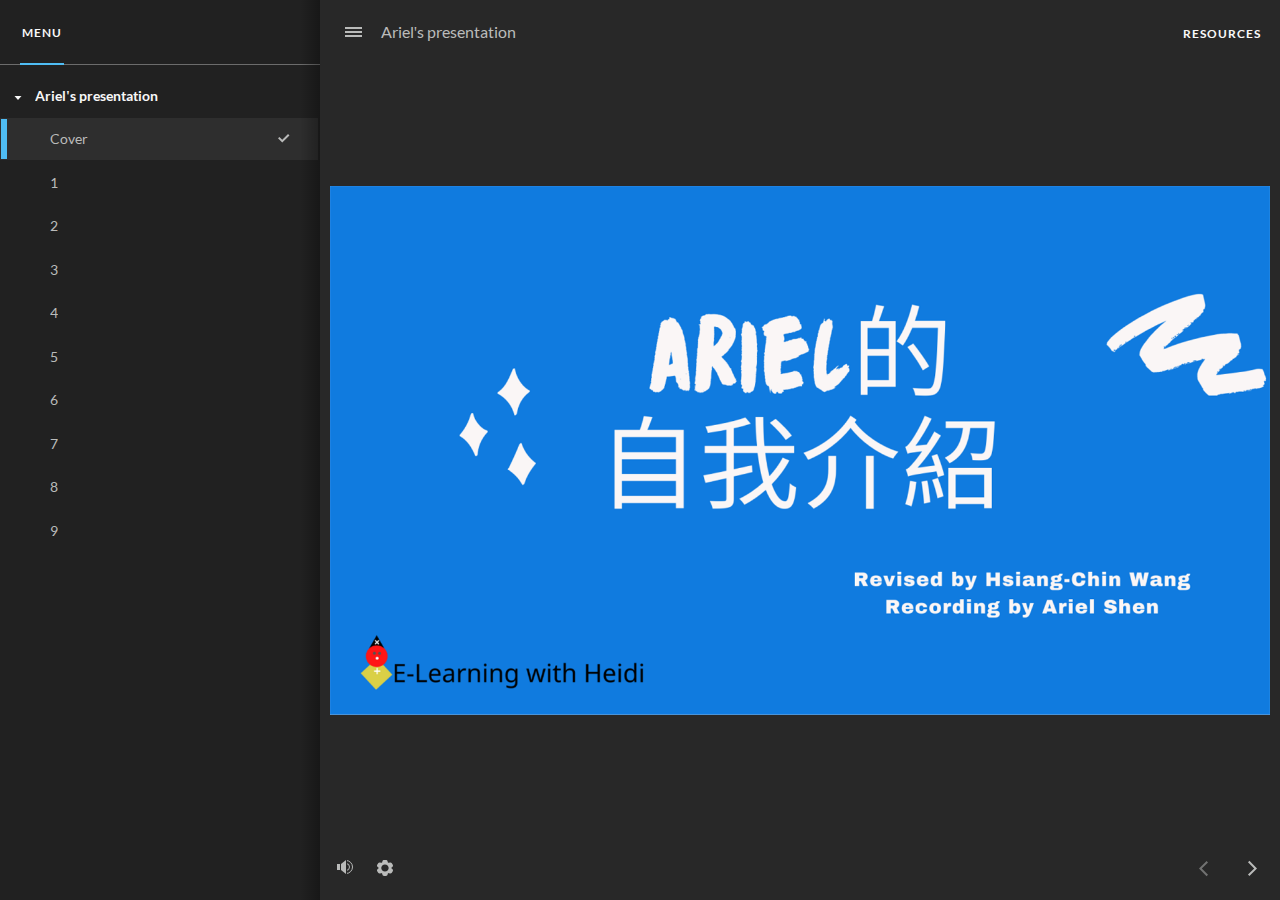
<file: index.html>
<!doctype html>
<html lang="en-US">
<head>
  <meta charset="utf-8">
  <!-- Created using Storyline 360 - http://www.articulate.com  -->
  <!-- version: 3.54.25674.0 -->
  <title>Ariel&#39;s presentation</title>
  <meta http-equiv="x-ua-compatible" content="IE=edge"/>
  <meta name="viewport" content="width=device-width,initial-scale=1,user-scalable=no,shrink-to-fit=no,minimal-ui"/>
  <meta name="apple-mobile-web-app-capable" content="yes"/>
  <style>
    html, body { height: 100%; padding: 0; margin: 0 }
    #app { height: 100%; width: 100%; }
  </style>
  
  <script>window.THREE = { };</script>
</head>
<body style="background: #282828" class="cs-HTML theme-unified">
  <!-- 360 -->
  <script>!function(e){var i=/iPhone/i,o=/iPod/i,n=/iPad/i,t=/(?=.*\bAndroid\b)(?=.*\bMobile\b)/i,d=/Android/i,s=/(?=.*\bAndroid\b)(?=.*\bSD4930UR\b)/i,b=/(?=.*\bAndroid\b)(?=.*\b(?:KFOT|KFTT|KFJWI|KFJWA|KFSOWI|KFTHWI|KFTHWA|KFAPWI|KFAPWA|KFARWI|KFASWI|KFSAWI|KFSAWA)\b)/i,r=/IEMobile/i,h=/(?=.*\bWindows\b)(?=.*\bARM\b)/i,a=/BlackBerry/i,l=/BB10/i,p=/Opera Mini/i,f=/(CriOS|Chrome)(?=.*\bMobile\b)/i,u=/(?=.*\bFirefox\b)(?=.*\bMobile\b)/i,c=new RegExp("(?:Nexus 7|BNTV250|Kindle Fire|Silk|GT-P1000)","i"),w=function(e,i){return e.test(i)},A=function(e){var A=e||navigator.userAgent,v=A.split("[FBAN");if(void 0!==v[1]&&(A=v[0]),this.apple={phone:w(i,A),ipod:w(o,A),tablet:!w(i,A)&&w(n,A),device:w(i,A)||w(o,A)||w(n,A)},this.amazon={phone:w(s,A),tablet:!w(s,A)&&w(b,A),device:w(s,A)||w(b,A)},this.android={phone:w(s,A)||w(t,A),tablet:!w(s,A)&&!w(t,A)&&(w(b,A)||w(d,A)),device:w(s,A)||w(b,A)||w(t,A)||w(d,A)},this.windows={phone:w(r,A),tablet:w(h,A),device:w(r,A)||w(h,A)},this.other={blackberry:w(a,A),blackberry10:w(l,A),opera:w(p,A),firefox:w(u,A),chrome:w(f,A),device:w(a,A)||w(l,A)||w(p,A)||w(u,A)||w(f,A)},this.seven_inch=w(c,A),this.any=this.apple.device||this.android.device||this.windows.device||this.other.device||this.seven_inch,this.phone=this.apple.phone||this.android.phone||this.windows.phone,this.tablet=this.apple.tablet||this.android.tablet||this.windows.tablet,"undefined"==typeof window)return this},v=function(){var e=new A;return e.Class=A,e};"undefined"!=typeof module&&module.exports&&"undefined"==typeof window?module.exports=A:"undefined"!=typeof module&&module.exports&&"undefined"!=typeof window?module.exports=v():"function"==typeof define&&define.amd?define("isMobile",[],e.isMobile=v()):e.isMobile=v()}(this);
    window.isMobile.apple.tablet = window.isMobile.apple.tablet ||
      (navigator.platform === 'MacIntel' && navigator.maxTouchPoints > 1);
    window.isMobile.apple.device = window.isMobile.apple.device || window.isMobile.apple.tablet;
    window.isMobile.tablet = window.isMobile.tablet || window.isMobile.apple.tablet;
    window.isMobile.any = window.isMobile.any || window.isMobile.apple.tablet;
  </script>

  <div id="focus-sink" tabindex="-1"></div>

  <div id="preso"></div>
  <script>
    window.DS = {};
    window.globals = {
      DATA_PATH_BASE: '',
      HAS_FRAME: true,
      HAS_SLIDE: true,

      lmsPresent: false,
      tinCanPresent: false,
      cmi5Present: false,
      aoSupport: false,
      scale: 'noscale',
      captureRc: false,
      browserSize: 'optimal',
      bgColor: '#282828',
      features: 'ModernPlayerCustomBackground,MultipleQuizTracking',
      themeName: 'unified',
      preloaderColor: '#FFFFFF',
      suppressAnalytics: false,
      productChannel: 'stable',
      publishSource: 'storyline',
      aid: 'aid|171e4d2d-b457-4ab4-8f3c-de146ae08d52',
      cid: '542aed4f-95dd-41c1-a18c-8046fc0464d6',
      playerVersion: '3.54.25674.0',
      maxIosVideoElements: 10,

      
      parseParams: function(qs) {
        if (window.globals.parsedParams != null) {
          return window.globals.parsedParams;
        }
        qs = (qs || window.location.search.substr(1)).split('+').join(' ');
        var params = {},
            tokens,
            re = /[?&]?([^=]+)=([^&]*)/g;

        while (tokens = re.exec(qs)) {
          params[decodeURIComponent(tokens[1]).trim()] =
            decodeURIComponent(tokens[2]).trim();
        }
        window.globals.parsedParams = params;
        return params;
      }

    };

    (function() {

      var classTypes = [ 'desktop', 'mobile', 'phone', 'tablet' ];

      var addDeviceClasses = function(prefix, testObj) {
        var curr, i;
        for (i = 0; i < classTypes.length; i++) {
          curr = classTypes[i];
          if (testObj[curr]) {
            document.body.classList.add(prefix + curr);
          }
        }
      };

      var params = window.globals.parseParams(),
          isDevicePreview = params.devicepreview === '1',
          isPhoneOverride = params.deviceType === 'phone' || (isDevicePreview && params.phone == '1'),
          isTabletOverride = (params.deviceType === 'tablet' || isDevicePreview) && !isPhoneOverride,
          isMobileOverride = isPhoneOverride || isTabletOverride;

      var deviceView = {
        desktop: !window.isMobile.any && !isMobileOverride,
        mobile: window.isMobile.any || isMobileOverride,
        phone: isPhoneOverride || (window.isMobile.phone && !isTabletOverride),
        tablet: isTabletOverride || window.isMobile.tablet
      };

      window.globals.deviceView = deviceView;
      window.isMobile.desktop = !window.isMobile.any;
      window.isMobile.mobile = window.isMobile.any;

      addDeviceClasses('view-', deviceView);

    })();
  </script>
  
  <script src='story_content/user.js' type=text/javascript></script>
  <div class="slide-loader"></div>

  <script>
    var doc = document, loader = doc.body.querySelector('.slide-loader'); [ 1, 2, 3 ].forEach(function(n) { var d = doc.createElement('div'); d.style.backgroundColor = window.globals.preloaderColor; d.classList.add('mobile-loader-dot'); d.classList.add('dot' + n); loader.appendChild(d); });
  </script>

  <div class="mobile-load-title-overlay" style="display: none">
    <div class="mobile-load-title">Ariel&#39;s presentation</div>
  </div>

  <div class="mobile-chrome-warning"></div>

  <script>
    
    if (window.autoSpider && window.vInterfaceObject) {
      document.querySelector('.mobile-load-title-overlay').style.display = 'none';
    }
  </script>

  

  <link rel="stylesheet" href="html5/data/css/output.min.css" data-noprefix/>
</body>
<script src="html5/lib/scripts/bootstrapper.min.js"></script>
</html>
</file>
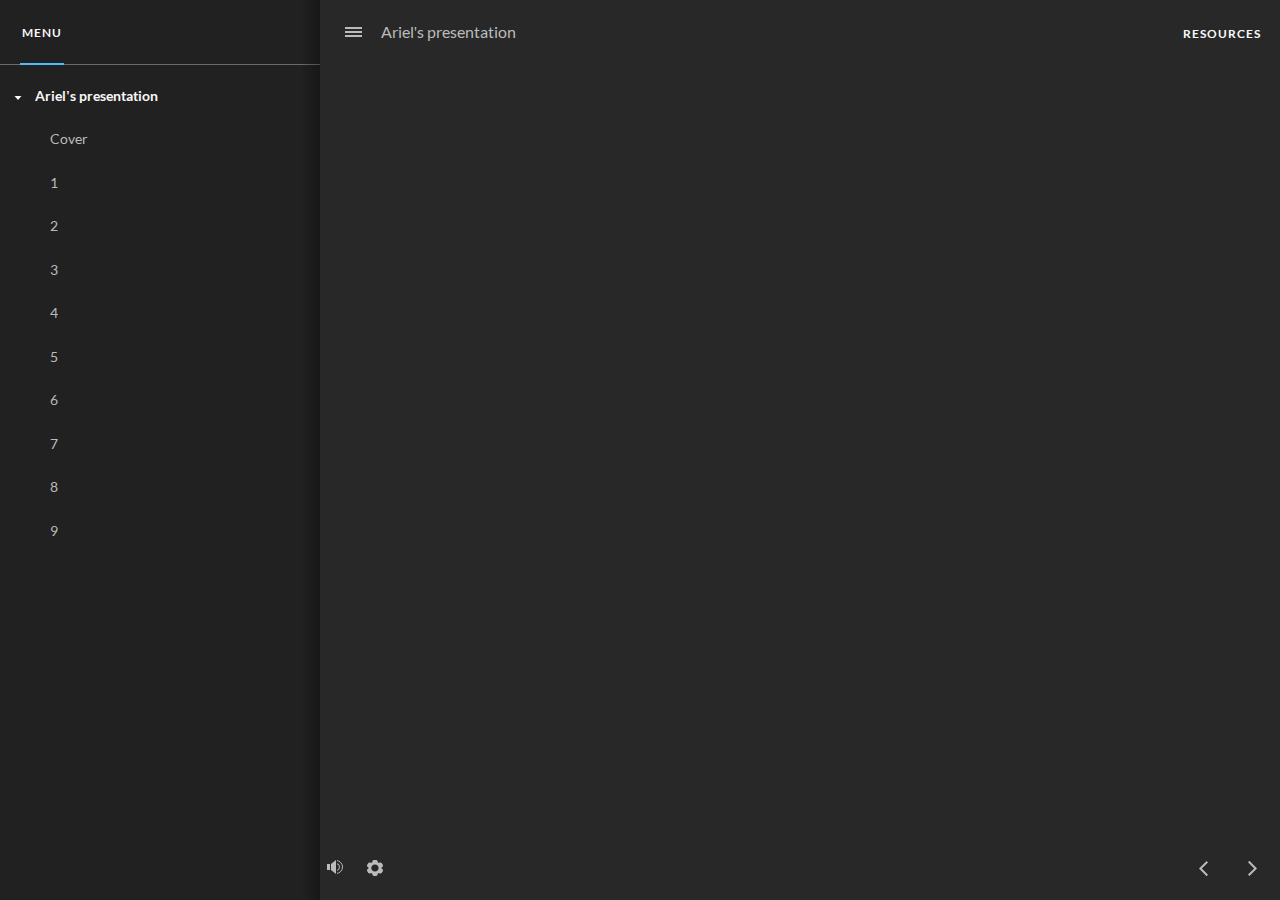
<file: index_lms.html>
<!doctype html>
<html lang="en-US">
<head>
  <meta charset="utf-8">
  <!-- Created using Storyline 360 - http://www.articulate.com  -->
  <!-- version: 3.54.25674.0 -->
  <title>Ariel&#39;s presentation</title>
  <meta http-equiv="x-ua-compatible" content="IE=edge"/>
  <meta name="viewport" content="width=device-width,initial-scale=1,user-scalable=no,shrink-to-fit=no,minimal-ui"/>
  <meta name="apple-mobile-web-app-capable" content="yes"/>
  <style>
    html, body { height: 100%; padding: 0; margin: 0 }
    #app { height: 100%; width: 100%; }
  </style>
  <script src="lms/scormdriver.js" charset="utf-8"></script>
  <script>window.THREE = { };</script>
</head>
<body style="background: #282828" class="cs-HTML theme-unified">
  <!-- 360 -->
  <script>!function(e){var i=/iPhone/i,o=/iPod/i,n=/iPad/i,t=/(?=.*\bAndroid\b)(?=.*\bMobile\b)/i,d=/Android/i,s=/(?=.*\bAndroid\b)(?=.*\bSD4930UR\b)/i,b=/(?=.*\bAndroid\b)(?=.*\b(?:KFOT|KFTT|KFJWI|KFJWA|KFSOWI|KFTHWI|KFTHWA|KFAPWI|KFAPWA|KFARWI|KFASWI|KFSAWI|KFSAWA)\b)/i,r=/IEMobile/i,h=/(?=.*\bWindows\b)(?=.*\bARM\b)/i,a=/BlackBerry/i,l=/BB10/i,p=/Opera Mini/i,f=/(CriOS|Chrome)(?=.*\bMobile\b)/i,u=/(?=.*\bFirefox\b)(?=.*\bMobile\b)/i,c=new RegExp("(?:Nexus 7|BNTV250|Kindle Fire|Silk|GT-P1000)","i"),w=function(e,i){return e.test(i)},A=function(e){var A=e||navigator.userAgent,v=A.split("[FBAN");if(void 0!==v[1]&&(A=v[0]),this.apple={phone:w(i,A),ipod:w(o,A),tablet:!w(i,A)&&w(n,A),device:w(i,A)||w(o,A)||w(n,A)},this.amazon={phone:w(s,A),tablet:!w(s,A)&&w(b,A),device:w(s,A)||w(b,A)},this.android={phone:w(s,A)||w(t,A),tablet:!w(s,A)&&!w(t,A)&&(w(b,A)||w(d,A)),device:w(s,A)||w(b,A)||w(t,A)||w(d,A)},this.windows={phone:w(r,A),tablet:w(h,A),device:w(r,A)||w(h,A)},this.other={blackberry:w(a,A),blackberry10:w(l,A),opera:w(p,A),firefox:w(u,A),chrome:w(f,A),device:w(a,A)||w(l,A)||w(p,A)||w(u,A)||w(f,A)},this.seven_inch=w(c,A),this.any=this.apple.device||this.android.device||this.windows.device||this.other.device||this.seven_inch,this.phone=this.apple.phone||this.android.phone||this.windows.phone,this.tablet=this.apple.tablet||this.android.tablet||this.windows.tablet,"undefined"==typeof window)return this},v=function(){var e=new A;return e.Class=A,e};"undefined"!=typeof module&&module.exports&&"undefined"==typeof window?module.exports=A:"undefined"!=typeof module&&module.exports&&"undefined"!=typeof window?module.exports=v():"function"==typeof define&&define.amd?define("isMobile",[],e.isMobile=v()):e.isMobile=v()}(this);
    window.isMobile.apple.tablet = window.isMobile.apple.tablet ||
      (navigator.platform === 'MacIntel' && navigator.maxTouchPoints > 1);
    window.isMobile.apple.device = window.isMobile.apple.device || window.isMobile.apple.tablet;
    window.isMobile.tablet = window.isMobile.tablet || window.isMobile.apple.tablet;
    window.isMobile.any = window.isMobile.any || window.isMobile.apple.tablet;
  </script>

  <div id="focus-sink" tabindex="-1"></div>

  <div id="preso"></div>
  <script>
    window.DS = {};
    window.globals = {
      DATA_PATH_BASE: '',
      HAS_FRAME: true,
      HAS_SLIDE: true,

      lmsPresent: true,
      tinCanPresent: false,
      cmi5Present: false,
      aoSupport: false,
      scale: 'noscale',
      captureRc: false,
      browserSize: 'optimal',
      bgColor: '#282828',
      features: 'ModernPlayerCustomBackground,MultipleQuizTracking',
      themeName: 'unified',
      preloaderColor: '#FFFFFF',
      suppressAnalytics: false,
      productChannel: 'stable',
      publishSource: 'storyline',
      aid: 'aid|171e4d2d-b457-4ab4-8f3c-de146ae08d52',
      cid: '542aed4f-95dd-41c1-a18c-8046fc0464d6',
      playerVersion: '3.54.25674.0',
      maxIosVideoElements: 10,

      
      parseParams: function(qs) {
        if (window.globals.parsedParams != null) {
          return window.globals.parsedParams;
        }
        qs = (qs || window.location.search.substr(1)).split('+').join(' ');
        var params = {},
            tokens,
            re = /[?&]?([^=]+)=([^&]*)/g;

        while (tokens = re.exec(qs)) {
          params[decodeURIComponent(tokens[1]).trim()] =
            decodeURIComponent(tokens[2]).trim();
        }
        window.globals.parsedParams = params;
        return params;
      }

    };

    (function() {

      var classTypes = [ 'desktop', 'mobile', 'phone', 'tablet' ];

      var addDeviceClasses = function(prefix, testObj) {
        var curr, i;
        for (i = 0; i < classTypes.length; i++) {
          curr = classTypes[i];
          if (testObj[curr]) {
            document.body.classList.add(prefix + curr);
          }
        }
      };

      var params = window.globals.parseParams(),
          isDevicePreview = params.devicepreview === '1',
          isPhoneOverride = params.deviceType === 'phone' || (isDevicePreview && params.phone == '1'),
          isTabletOverride = (params.deviceType === 'tablet' || isDevicePreview) && !isPhoneOverride,
          isMobileOverride = isPhoneOverride || isTabletOverride;

      var deviceView = {
        desktop: !window.isMobile.any && !isMobileOverride,
        mobile: window.isMobile.any || isMobileOverride,
        phone: isPhoneOverride || (window.isMobile.phone && !isTabletOverride),
        tablet: isTabletOverride || window.isMobile.tablet
      };

      window.globals.deviceView = deviceView;
      window.isMobile.desktop = !window.isMobile.any;
      window.isMobile.mobile = window.isMobile.any;

      addDeviceClasses('view-', deviceView);

    })();
  </script>
  
  <script src='story_content/user.js' type=text/javascript></script>
  <div class="slide-loader"></div>

  <script>
    var doc = document, loader = doc.body.querySelector('.slide-loader'); [ 1, 2, 3 ].forEach(function(n) { var d = doc.createElement('div'); d.style.backgroundColor = window.globals.preloaderColor; d.classList.add('mobile-loader-dot'); d.classList.add('dot' + n); loader.appendChild(d); });
  </script>

  <div class="mobile-load-title-overlay" style="display: none">
    <div class="mobile-load-title">Ariel&#39;s presentation</div>
  </div>

  <div class="mobile-chrome-warning"></div>

  <script>
    
    if (window.autoSpider && window.vInterfaceObject) {
      document.querySelector('.mobile-load-title-overlay').style.display = 'none';
    }
  </script>

  

  <link rel="stylesheet" href="html5/data/css/output.min.css" data-noprefix/>
</body>
<script src="html5/lib/scripts/bootstrapper.min.js"></script>
</html>
</file>
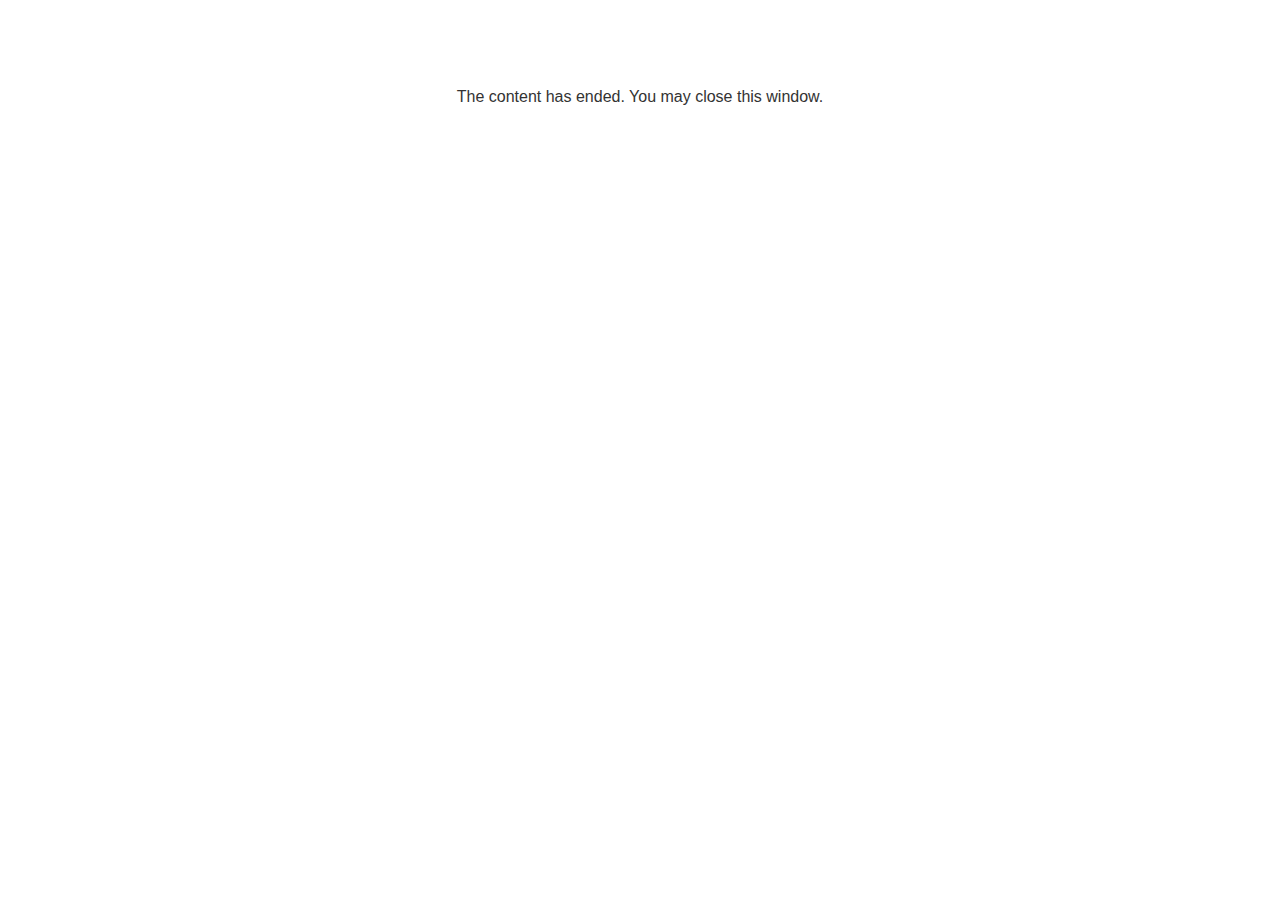
<file: lms/goodbye.html>
<!doctype html>
<html>
<body style="background-color: #ffffff;">

<p role="alert" style="color: #333333;font-family: Lato, articulate, tahoma, arial;font-size: medium;text-align: center;">
<br><br><br><br>
The content has ended. You may close this window.
</p>

</body>
</html>
</file>
<file: html5/data/css/output.min.css>
@font-face {
  font-family: 'LatoBold Charset1_ BoldB28460FA';
  src: url('[data-uri]');
  font-style: normal;
  font-weight: normal;
}
@font-face {
  font-family: 'Lato Charset1_ 6Gn4Y3HM7D6E2B20';
  src: url('[data-uri]');
  font-style: normal;
  font-weight: normal;
}
.cs-HTML {
  background: rgba(40, 40, 40, 1);
}
.cs-pxabnsnfns00001100101 .cs-infopanel  {
  box-shadow: 0 1px 0 rgba(0, 0, 0, 0);
  background: rgba(255, 255, 255, 1);
}
.cs-pxabnsnfns00001100101 .cs-infopanel .cs-link {
  color: rgba(186, 187, 186, 1);
}
.cs-pxabnsnfns00001100101 .cs-infopanel .cs-link:hover {
  color: rgba(255, 255, 255, 1);
}
.cs-pxabnsnfns00001100101 .cs-infopanel .cs-name {
  color: rgba(68, 68, 68, 1);
}
.cs-pxabnsnfns00001100101 .cs-infopanel .cs-title {
  color: rgba(153, 153, 153, 1);
}
.cs-pxabnsnfns00001100101 .cs-infopanelpopup  {
  box-shadow: 0 1px 0 rgba(0, 0, 0, 0);
  background: rgba(0, 0, 0, 0);
}
.cs-pxabnsnfns00001100101 .cs-infopanelpopup .cs-link {
  color: rgba(255, 0, 0, 1);
}
.cs-pxabnsnfns00001100101 .cs-infopanelpopup .cs-link:hover {
  color: rgba(255, 255, 255, 1);
}
.cs-pxabnsnfns00001100101 .cs-infopanelpopup .cs-name {
  color: rgba(255, 255, 255, 1);
}
.cs-pxabnsnfns00001100101 .cs-infopanelpopup .cs-bio {
  color: rgba(186, 187, 186, 1);
}
.cs-pxabnsnfns00001100101 .cs-timer  {
  color: rgba(186, 187, 186, 1);
}
.cs-pxabnsnfns00001100101 .cs-duration stop:first-child {
  stop-color: rgba(60, 60, 60, 1);
}
.cs-pxabnsnfns00001100101 .cs-duration stop:last-child {
  stop-color: rgba(60, 60, 60, 1);
}
.cs-pxabnsnfns00001100101 .cs-elapsed stop:first-child {
  stop-color: rgba(254, 227, 71, 1);
}
.cs-pxabnsnfns00001100101 .cs-elapsed stop:last-child {
  stop-color: rgba(254, 227, 71, 1);
}
.cs-pxabnsnfns00001100101 .cs-timer .cs-pie .cs-innerstroke {
  stroke: rgba(199, 199, 199, 1);
}
.cs-pxabnsnfns00001100101 .cs-timer .cs-pie .cs-innerborder {
  stroke: rgba(255, 255, 255, 1);
}
.cs-pxabnsnfns00001100101 .cs-window  {
  box-shadow: 0 8px 5px rgba(0, 0, 0, 0.2);
  border-color: rgba(49, 99, 0, 0);
  background: rgba(33, 33, 33, 1);
  color: rgba(248, 248, 248, 1);
}
.cs-pxabnsnfns00001100101 .cs-window .cs-diva {
  border-color: rgba(78, 78, 78, 1);
}
.cs-pxabnsnfns00001100101 .cs-window .cs-divb {
  border-color: rgba(78, 78, 78, 0);
}
.cs-pxabnsnfns00001100101 .cs-editor .cs-editor-slide {
  color: rgba(226, 226, 226, 1);
}
.cs-pxabnsnfns00001100101 .cs-editor .cs-editor-html {
  color: rgba(186, 187, 186, 1);
}
.cs-pxabnsnfns00001100101 .cs-editor .cs-editor-button {
  text-shadow: 0 1px 0 rgba(0, 0, 0, 0);
  color: rgba(255, 255, 255, 1);
  border-color: rgba(211, 211, 211, 1);
  background: rgba(34, 34, 34, 1);
}
.cs-pxabnsnfns00001100101 .cs-editor .cs-editor-button:hover {
  background: rgba(68, 68, 68, 1);
}
.cs-pxabnsnfns00001100101 .cs-editor .cs-editor-button:active {
  background: rgba(68, 68, 68, 1);
}
.cs-pxabnsnfns00001100101 .cs-listitem  {
  color: rgba(186, 187, 186, 1);
  border-color: none;
  border: 1px solid transparent;
}
.cs-pxabnsnfns00001100101 .cs-listitem:hover {
  background: rgba(255, 255, 255, 0.06);
  border-color: rgba(108, 108, 108, 1) !important;
  border-width: 1px;
  border-radius: 2px;
  border-style: solid;
  box-sizing: border-box;
}
.cs-pxabnsnfns00001100101 .cs-listitem.hover {
  background: rgba(255, 255, 255, 0.06);
  border-color: rgba(108, 108, 108, 1) !important;
  border-width: 1px;
  border-radius: 2px;
  border-style: solid;
  box-sizing: border-box;
}
.cs-pxabnsnfns00001100101 .cs-glossary  {
  color: rgba(186, 187, 186, 1);
}
.cs-pxabnsnfns00001100101 .cs-glossary .cs-scrolling-panel {
  background: rgba(0, 0, 0, 0);
}
.cs-pxabnsnfns00001100101 .cs-glossary .cs-term.cs-selected .cs-choice-list-trigger {
  color: rgba(255, 255, 255, 1);
  background: rgba(255, 255, 255, 1);
}
.cs-pxabnsnfns00001100101 .cs-glossary .cs-term.cs-selected .cs-choice-list-trigger:focus {
  color: rgba(255, 255, 255, 1);
  background: rgba(255, 255, 255, 1);
}
.cs-pxabnsnfns00001100101 .cs-glossary .cs-term:hover .cs-choice-list-trigger {
  background: rgba(186, 187, 186, 1);
}
.cs-pxabnsnfns00001100101 .cs-glossary .cs-term.hover .cs-choice-list-trigger {
  background: rgba(186, 187, 186, 1);
}
.cs-pxabnsnfns00001100101 .cs-glossary .cs-term .cs-choice-list-trigger:focus {
  background: rgba(186, 187, 186, 1);
}
.cs-pxabnsnfns00001100101 .cs-glossary .cs-diva {
  border-color: rgba(0, 0, 0, 0);
}
.cs-pxabnsnfns00001100101 .cs-glossary .cs-divb {
  border-color: rgba(0, 0, 0, 0);
}
.cs-pxabnsnfns00001100101 .cs-glossary .cs-divc {
  border-color: rgba(0, 0, 0, 0);
}
.cs-pxabnsnfns00001100101 .cs-glossary .cs-heading {
  color: rgba(248, 248, 248, 1);
  font-weight: 700;
}
.note-content p span {
  color: rgba(186, 187, 186, 1);
  line-height: 1.4em;
  font-size: 103.769%;
}
.cs-pxabnsnfns00001100101 .cs-resource .cs-separator {
  border-color: rgba(0, 0, 0, 0);
}
.cs-pxabnsnfns00001100101 .cs-outline  {
  color: rgba(45, 45, 45, 1);
}
.cs-pxabnsnfns00001100101 .cs-outline .cs-diva {
  border-color: rgba(0, 0, 0, 0);
}
.cs-pxabnsnfns00001100101 .cs-outline .cs-divb {
  border-color: rgba(0, 0, 0, 0);
}
.cs-pxabnsnfns00001100101 .cs-outline .cs-divc {
  border-color: rgba(0, 0, 0, 0);
}
.cs-pxabnsnfns00001100101 .cs-outline .cs-search-filter:hover {
  color: rgba(0, 0, 0, 0);
}
.cs-pxabnsnfns00001100101 .cs-outline .cs-search-filter.hover {
  color: rgba(0, 0, 0, 0);
}
.cs-pxabnsnfns00001100101 .cs-transcript  {
  color: rgba(255, 255, 255, 1);
}
.cs-pxabnsnfns00001100101 .cs-transcript .cs-div {
  border-color: rgba(0, 0, 0, 0);
}
.cs-pxabnsnfns00001100101 .cs-tabs:not(.topmenu-item) {
  color: rgba(248, 248, 248, 1);
}
.cs-pxabnsnfns00001100101 .cs-tabs .cs-inner-button:not(.topmenu-item) {
  text-shadow: 0 1px 0 rgba(0, 0, 0, 0);
}
.cs-pxabnsnfns00001100101 .cs-tabs:hover:not(.topmenu-item) {
  color: rgba(248, 248, 248, 1);
}
.cs-pxabnsnfns00001100101 .cs-tabs.cs-selected {
  background: rgba(0, 0, 0, 0);
  color: rgba(248, 248, 248, 1);
}
.cs-pxabnsnfns00001100101 .cs-seekcontrol  {
  background: rgba(0, 0, 0, 0);
  border-color: rgba(0, 0, 0, 0);
}
.cs-pxabnsnfns00001100101 .cs-seekcontrol .cs-button:hover .cs-icon {
  fill: rgba(255, 255, 255, 1);
}
.cs-pxabnsnfns00001100101 .cs-seekcontrol .cs-button.hover .cs-icon {
  fill: rgba(255, 255, 255, 1);
}
.cs-pxabnsnfns00001100101 .cs-seekcontrol .cs-button .cs-icon-shadow {
  fill: rgba(0, 0, 0, 0);
}
.cs-pxabnsnfns00001100101 .cs-seekcontrol .cs-button .cs-icon {
  fill: rgba(180, 180, 180, 1);
}
.cs-pxabnsnfns00001100101 .cs-seekcontrol .cs-seek .cs-fill {
  background: rgba(255, 255, 255, 0.6);
}
.cs-pxabnsnfns00001100101 .cs-seekcontrol .cs-seek {
  background: rgba(108, 108, 108, 1);
  border-color: rgba(0, 0, 0, 0);
}
.cs-pxabnsnfns00001100101 .cs-searchinput .cs-input {
  color: rgba(186, 187, 186, 1);
  border-color: rgba(0, 0, 0, 0);
  background: rgba(255, 255, 255, 0.06);
}
.cs-pxabnsnfns00001100101 .cs-searchinput .cs-input:focus {
  color: rgba(248, 248, 248, 1);
  background: rgba(41, 41, 41, 1);
}
.cs-pxabnsnfns00001100101 .cs-searchinput .cs-input:hover {
  box-shadow: inset 0 0 1px 0 rgba(69, 126, 19, 0);
}
.cs-pxabnsnfns00001100101 .cs-searchinput .cs-input.hover {
  box-shadow: inset 0 0 1px 0 rgba(69, 126, 19, 0);
}
.cs-pxabnsnfns00001100101 .cs-searchinput .cs-button .cs-icon {
  fill: rgba(186, 187, 186, 1);
}
.cs-pxabnsnfns00001100101 .cs-searchinput .cs-button:hover {
  fill: rgba(63, 133, 0, 1);
}
.cs-pxabnsnfns00001100101 .cs-searchinput .cs-button.hover {
  fill: rgba(63, 133, 0, 1);
}
.cs-pxabnsnfns00001100101 .cs-menu  {
  box-shadow: 0 1px 0 rgba(0, 0, 0, 0);
  background: rgba(33, 33, 33, 1);
}
.cs-pxabnsnfns00001100101 .cs-topmenu-item.active .cs-tab {
  background: rgba(33, 33, 33, 1);
}
.cs-pxabnsnfns00001100101 .cs-logo  {
  box-shadow: 0 1px 0 rgba(37, 75, 0, 1);
  background: rgba(255, 255, 255, 0);
}
.cs-pxabnsnfns00001100101 .cs-checkbox  {
  color: rgba(255, 255, 255, 1);
}
.cs-pxabnsnfns00001100101 .cs-checkbox:hover {
  border-color: rgba(175, 221, 130, 1);
}
.cs-pxabnsnfns00001100101 .cs-checkbox.hover {
  border-color: rgba(175, 221, 130, 1);
}
.cs-pxabnsnfns00001100101 .cs-checkbox .cs-box {
  color: rgba(255, 255, 255, 1);
  border-color: rgba(42, 83, 0, 1);
}
.cs-pxabnsnfns00001100101 .cs-checkbox .cs-box:checked::after {
  color: rgba(43, 196, 0, 1);
}
.cs-pxabnsnfns00001100101 .cs-button  {
  text-shadow: 0 1px 0 rgba(0, 0, 0, 0);
  color: rgba(186, 187, 186, 1);
  border-color: rgba(0, 0, 0, 0);
  background: rgba(0, 0, 0, 0);
  box-shadow: 0 1px 0 rgba(0, 0, 0, 0);
}
.cs-pxabnsnfns00001100101 .cs-button .cs-icon {
  fill: rgba(186, 187, 186, 1);
}
.cs-pxabnsnfns00001100101 .cs-button .cs-icon-shadow {
  fill: rgba(0, 0, 0, 0);
}
.cs-pxabnsnfns00001100101 .cs-button:hover {
  background: rgba(248, 248, 248, 1);
}
.cs-pxabnsnfns00001100101 .cs-button.hover {
  background: rgba(248, 248, 248, 1);
}
.cs-pxabnsnfns00001100101 .cs-button:active {
  background: rgba(0, 0, 0, 0);
}
.cs-pxabnsnfns00001100101 .cs-button.cs-disabled:hover {
  background: rgba(0, 0, 0, 0);
}
.cs-pxabnsnfns00001100101 .cs-button.cs-disabled.hover {
  background: rgba(0, 0, 0, 0);
}
.cs-pxabnsnfns00001100101 .cs-button.cs-disabled:active {
  background: rgba(0, 0, 0, 0);
}
.cs-pxabnsnfns00001100101 .cs-button.cs-volume:hover {
  background: rgba(0, 0, 0, 0);
}
.cs-pxabnsnfns00001100101 .cs-button.cs-volume.hover {
  background: rgba(0, 0, 0, 0);
}
.cs-pxabnsnfns00001100101 .cs-button.cs-volume:active {
  background: rgba(0, 0, 0, 0);
}
.cs-pxabnsnfns00001100101.cs-base  {
  color: rgba(186, 187, 186, 1);
  border-color: rgba(40, 40, 40, 1);
  background: rgba(40, 40, 40, 1);
}
.cs-pxabnsnfns00001100101.cs-base .cs-separator .cs-diva {
  background: rgba(69, 69, 69, 1);
}
.cs-pxabnsnfns00001100101.cs-base .cs-separator .cs-divb {
  background: rgba(0, 0, 0, 0);
}
.cs-pxabnsnfns00001100101.cs-base .cs-topmenu-item.active .cs-tab {
  border-color: rgba(69, 69, 69, 1);
}
.cs-pxabnsnfns00001100101.cs-base .cs-topmenu-item.active .cs-panel {
  border-color: rgba(69, 69, 69, 1);
}
.cs-pxabnsnfns00001100101.cs-base .cs-left {
  background: rgba(33, 33, 33, 1);
}
.cs-pxabnsnfns00001100101.cs-base .cs-area-primary .cs-slide-container {
  background: rgba(40, 40, 40, 1);
}
.cs-pxabnsnfns00001100101.cs-base.cs-custom-theme .cs-brandhighlight-bg {
  background: rgba(79, 189, 244, 1) !important;
}
.cs-pxabnsnfns00001100101.cs-base.cs-custom-theme .cs-brandhighlight-secondary-bg {
  background: rgba(255, 255, 255, 1) !important;
}
.cs-pxabnsnfns00001100101.cs-base.cs-custom-theme .cs-brandhighlight-border {
  border-color: rgba(79, 189, 244, 1) !important;
}
.cs-pxabnsnfns00001100101.cs-base.cs-custom-theme .cs-brandhighlight-text {
  color: rgba(79, 189, 244, 1) !important;
}
.cs-pxabnsnfns00001100101.cs-base.cs-custom-theme .cs-brandhighlight-fill {
  fill: rgba(79, 189, 244, 1) !important;
}
.cs-pxabnsnfns00001100101.cs-base.cs-custom-theme .cs-listitem.cs-selected {
  background-color: rgba(255, 255, 255, 0.06) !important;
}
.cs-pxabnsnfns00001100101 .cs-volume::-moz-range-thumb {
  border-color: rgba(43, 85, 0, 1);
  box-shadow: inset 0 0 1px 0 rgba(43, 85, 0, 1);
  background: rgba(255, 255, 255, 1);
}
.cs-pxabnsnfns00001100101 .cs-volume::-ms-thumb {
  border-color: rgba(43, 85, 0, 1);
  box-shadow: inset 0 0 1px 0 rgba(43, 85, 0, 1);
  background: rgba(255, 255, 255, 1);
}
.cs-pxabnsnfns00001100101 .cs-volume::-webkit-slider-thumb {
  border-color: rgba(43, 85, 0, 1);
  box-shadow: inset 0 0 1px 0 rgba(43, 85, 0, 1);
  background: rgba(255, 255, 255, 1);
}
.cs-pxabnsnfns00001100101 .cs-volume::-moz-range-track {
  border-color: rgba(66, 140, 1, 1);
  background: rgba(108, 108, 108, 1);
}
.cs-pxabnsnfns00001100101 .cs-volume::-ms-track {
  border-color: rgba(66, 140, 1, 1);
  background: rgba(108, 108, 108, 1);
}
.cs-pxabnsnfns00001100101 .cs-volume::-webkit-slider-runnable-track {
  border-color: rgba(66, 140, 1, 1);
  background: rgba(108, 108, 108, 1);
}
body.show-focus .tab-focus-box {
  box-shadow: 0 0 0 1px rgba(255, 255, 0, 1), 0 0 0 3px rgba(0, 29, 98, 1), 0 0 5px 5px rgba(255, 255, 0, 1);
  border-color: transparent;
  outline: 2px transparent solid;
}
.skipnav {
  box-shadow: 0 0 0 1px rgba(255, 255, 0, 1), 0 0 0 3px rgba(0, 29, 98, 1), 0 0 5px 5px rgba(255, 255, 0, 1);
  border-color: transparent;
  outline: 2px transparent solid;
}
.cs-pxabnsnfns00001100101 .cs-listitem:hover {
  color: none;
}
.cs-pxabnsnfns00001100101 .cs-listitem.hover {
  color: none;
}
.cs-pxabnsnfns00001100101 .cs-listitem.cs-viewed {
  color: #BABBBA;
}
.cs-pxabnsnfns00001100101 .cs-listitem {
  color: #BABBBA;
}
.cs-pxabnsnfns00001100101 .cs-listitem:hover .cs-icon-carrot * {
  fill: none;
}
.cs-pxabnsnfns00001100101 .cs-listitem.hover .cs-icon-carrot * {
  fill: none;
}
.cs-pxabnsnfns00001100101 .cs-listitem .cs-icon-carrot {
  color: none;
  top: calc(3px);
}
.cs-pxabnsnfns00001100101 .cs-listitem .cs-icon-carrot .cs-shadow {
  color: #F8F8F8;
}
.cs-pxabnsnfns00001100101 .item-collapsible .is-scene {
  color: #F8F8F8 !important;
  font-weight: 700;
}
.cs-pxabnsnfns00001100101 .is-scene .cs-icon-carrot * {
  color: #F8F8F8 !important;
  font-weight: 700;
}
.cs-pxabnsnfns00001100101 .is-scene:not(.outline-links-collapse) > a {
  color: #F8F8F8;
}
.cs-pxabnsnfns00001100101 .is-scene:not(.outline-links-collapse) .cs-icon-carrot * {
  fill: none !important;
  color: #F8F8F8 !important;
}
.cs-pxabnsnfns00001100101 .tabs, .cs-pxabnsnfns00001100101 .cs-logo {
  border-bottom: 1px solid rgba(108, 108, 108, 1);
}
.cs-pxabnsnfns00001100101 .area-secondary-wrapper:after {
  background-image: url('[data-uri]');
  background-size: 100%;
}
.cs-pxabnsnfns00001100101 .panel-footer {
  background: #212121;
}
.cs-pxabnsnfns00001100101 #outline-search {
  background: rgba(255, 255, 255, 0.06);
  border-color: rgba(108, 108, 108, 1);
  border-width: 1px;
  border-style: solid;
}
.cs-pxabnsnfns00001100101 .topmenu-panel #outline-search {
  background: #545454;
}
.cs-pxabnsnfns00001100101 .search-icon circle, .cs-pxabnsnfns00001100101 .search-icon path {
  stroke: #BABBBA;
}
.cs-pxabnsnfns00001100101 #outline-search input[type   =search] {
  color: #F8F8F8;
}
.cs-pxabnsnfns00001100101 #outline-search ::-webkit-input-placeholder {
  color: #BABBBA !important;
}
.cs-pxabnsnfns00001100101 #outline-search :-ms-input-placeholder {
  color: #BABBBA !important;
}
.cs-pxabnsnfns00001100101 #outline-search ::-moz-placeholder {
  color: #BABBBA !important;
  opacity: 1;
}
.cs-pxabnsnfns00001100101 .cs-topmenu-item.active, body:not(.is-touchable-tablet) .cs-pxabnsnfns00001100101 .cs-topmenu-item:hover {
  color: #F8F8F8;
}
.cs-pxabnsnfns00001100101 .cs-topmenu-item.button-tapped {
  color: #F8F8F8;
}
.cs-pxabnsnfns00001100101 .cs-topmenu-item.active .cs-tab, .cs-pxabnsnfns00001100101 .cs-topmenu-item .cs-tab {
  background: transparent !important;
  border: none !important;
}
.cs-pxabnsnfns00001100101 .top-tabs-drop-icon div {
  background: #BABBBA;
}
.cs-pxabnsnfns00001100101 .cs-panel.topmenu-panel .panel-content, .cs-pxabnsnfns00001100101 .top-tabs-drop {
  background: #212121;
}
.cs-pxabnsnfns00001100101 .cs-topmenu-item.active .cs-panel {
  background: #212121;
}
.cs-pxabnsnfns00001100101 .cs-menu.topmenu-panel, .cs-pxabnsnfns00001100101 .top-tabs-drop {
  border: 1px solid rgba(69, 69, 69, 1) !important;
  border-radius: 3px;
}
.cs-pxabnsnfns00001100101 .resources .resources-list a:hover {
  background: rgba(255, 255, 255, 0.06);
}
body:not(.is-touchable-tablet) .cs-pxabnsnfns00001100101 .resources .resources-list a:hover {
  background: rgba(255, 255, 255, 0.06);
}
.cs-pxabnsnfns00001100101 .resources .resources-list a.hover {
  background: rgba(255, 255, 255, 0.06);
}
body:not(.is-touchable-tablet) .cs-pxabnsnfns00001100101 .resources .resources-list a.hover {
  background: rgba(255, 255, 255, 0.06);
}
.cs-pxabnsnfns00001100101 .resources .resources-list a.button-tapped {
  background: rgba(255, 255, 255, 0.06);
}
.cs-pxabnsnfns00001100101 .cs-icon path, .cs-pxabnsnfns00001100101 .cs-icon rect, .cs-pxabnsnfns00001100101 .cs-icon polygon, .cs-pxabnsnfns00001100101 .menu-icon-wrapper.menu-icon-wrapper-hover path {
  fill: #BABBBA;
}
.cs-pxabnsnfns00001100101 .cs-icon .icon-stroke-only {
  fill: none !important;
  stroke: #BABBBA !important;
}
body:not(.is-touchable-tablet) .cs-pxabnsnfns00001100101 .cs-button:hover .cs-icon path, body:not(.is-touchable-tablet) .cs-pxabnsnfns00001100101 .cs-button:hover .cs-icon rect, body:not(.is-touchable-tablet) .cs-pxabnsnfns00001100101 .cs-button:hover .cs-icon polygon {
  fill: #F8F8F8;
}
body:not(.is-touchable-tablet) .cs-pxabnsnfns00001100101 .cs-tabs:hover .search-icon circle, body:not(.is-touchable-tablet) .cs-pxabnsnfns00001100101 .cs-tabs:hover .search-icon path {
  stroke: #F8F8F8;
}
.cs-pxabnsnfns00001100101 .cs-button.button-tapped .cs-icon path, .cs-pxabnsnfns00001100101 .cs-button.button-tapped .cs-icon rect, .cs-pxabnsnfns00001100101 .cs-button.button-tapped .cs-icon polygon {
  fill: #F8F8F8;
}
body:not(.is-touchable-tablet) .cs-pxabnsnfns00001100101 .cs-button:hover .cs-icon .icon-stroke-only {
  fill: none !important;
  stroke: #F8F8F8 !important;
}
.cs-pxabnsnfns00001100101 .cs-button:button-tapped .cs-icon .icon-stroke-only {
  fill: none !important;
  stroke: #F8F8F8 !important;
}
.cs-pxabnsnfns00001100101 .menu-icon-wrapper.menu-icon-wrapper-hover svg path {
  fill: #F8F8F8;
}
.floating-sidebar:not(.sidebar-closed) .cs-pxabnsnfns00001100101 #hamburger .menu-icon-wrapper svg path {
  fill: #BABBBA;
}
.floating-sidebar:not(.sidebar-closed) .cs-pxabnsnfns00001100101 #hamburger .menu-icon-wrapper.menu-icon-wrapper-hover svg path {
  fill: #F8F8F8;
}
.cs-pxabnsnfns00001100101 .volume .btn:before {
  background-image: url('[data-uri]');
}
.cs-pxabnsnfns00001100101 .volume-track {
  background: #6C6C6C;
}
.cs-pxabnsnfns00001100101 .volume-icon circle {
  stroke: #BABBBA;
}
.cs-pxabnsnfns00001100101 .cs-settings > .settings-panel {
  background: #212121;
  border: 1px solid rgba(69, 69, 69, 1) !important;
  border-radius: 3px;
}
.cs-pxabnsnfns00001100101 .cs-settings > .panel-down-arrow {
  fill: #212121;
}
.cs-pxabnsnfns00001100101 .switch-toggle .border {
  stroke: #7C7C7C;
}
.cs-pxabnsnfns00001100101 .switch-toggle .thumb-off .thumb {
  fill: #A2A2A2;
}
.cs-pxabnsnfns00001100101 .switch-toggle .thumb-on .track {
  fill: rgba(79, 189, 244, 1);
}
.cs-pxabnsnfns00001100101 .switch-toggle .thumb-off .track {
  fill: rgba(255, 255, 255, 0.1);
}
.cs-pxabnsnfns00001100101 .switch-label {
  color: #BABBBA;
}
.cs-pxabnsnfns00001100101 .cs-panel .scrollarea-btn:after {
  background: rgba(179, 180, 179, 0.75);
}
.scrollarea-scrollbar:hover .scrollarea-btn:after, .scrollarea-scrollbar.highlight-scrollbar .scrollarea-btn:after {
  background: rgba(179, 180, 179, 0.75);
}
.floating-sidebar .sidebar-overlay {
  background: rgba(0, 0, 0, 0.85);
}
.cs-pxabnsnfns00001100101 .overlay-message {
  background: rgba(0, 0, 0, 0.85);
}
.cs-pxabnsnfns00001100101 .top-ui-bg, .cs-pxabnsnfns00001100101 .bottom-ui-bg, .cs-pxabnsnfns00001100101 .right-ui-bg, .cs-pxabnsnfns00001100101 .left-ui-bg {
  background: rgba(40, 40, 40, 0.8);
}
.cs-pxabnsnfns00001100101 .circle-progress-bg {
  fill: #282828;
}
.cs-pxabnsnfns00001100101 .circle-progress-well {
  fill: #6C6C6C;
}
.cs-pxabnsnfns00001100101 .circle-progress-pie {
  stroke: #6C6C6C;
}
.cs-pxabnsnfns00001100101 .lightbox .option-pane {
  background: rgba(40, 40, 40, 0.8);
}
.cs-pxabnsnfns00001100101 .lightbox .option-pane:before {
  background: #282828;
}
.cs-pxabnsnfns00001100101 .message-window {
  background: #212121;
  border: 1px solid rgba(69, 69, 69, 1) !important;
  border-radius: 3px;
}
.cs-pxabnsnfns00001100101 .message-window-header p, .cs-pxabnsnfns00001100101 .message-window-text {
  color: #F8F8F8;
}
.cs-pxabnsnfns00001100101 .message-window-header p {
  border-bottom: 1px solid rgba(255, 255, 255, 1);
}
.cs-pxabnsnfns00001100101 .message-window button.slide-object-button {
  border: 1px solid rgba(255, 255, 255, 1) !important;
}
.cs-pxabnsnfns00001100101 .message-window button.slide-object-button:hover {
  background: rgba(255, 255, 255, 0.06) !important;
}
.message-window .slide-object-button tspan, .message-window .slide-object-button-text tspan {
  fill: #F8F8F8 !important;
}
body:not(.is-touchable-tablet) .cs-pxabnsnfns00001100101 .cs-button:hover .text {
  color: #F8F8F8;
}
.cs-pxabnsnfns00001100101 .cs-button.button-tapped .text {
  color: #F8F8F8;
}
.cs-pxabnsnfns00001100101.cs-base {
  background: #282828;
}
.cs-pxabnsnfns00001100101 .cs-menu {
  background: transparent;
}
.cs-pxabnsnfns00001100101 .progress-bar .progress-bar-fill:after {
  background: #FFFFFF !important;
}
.cs-pxabnsnfns00001100101 .volume-dot {
  background: #FFFFFF !important;
}
.fn-npnxnanbsnfns00001100101 {
  font-family: 'Lato22AB4CAF';
  -webkit-font-variant-ligatures: no-common-ligatures;
  font-variant-ligatures: no-common-ligatures;
}
.fn-pxabnsnfns00001100101 {
  font-family: 'Lato22AB4CAF';
  -webkit-font-variant-ligatures: no-common-ligatures;
  font-variant-ligatures: no-common-ligatures;
}
.fn-npxnabnsnfns00001100101 {
  font-family: 'Lato22AB4CAF';
  -webkit-font-variant-ligatures: no-common-ligatures;
  font-variant-ligatures: no-common-ligatures;
}
.fn-npnxnanbnsnfns00001100101 {
  font-family: 'Lato22AB4CAF';
  -webkit-font-variant-ligatures: no-common-ligatures;
  font-variant-ligatures: no-common-ligatures;
}
.fn-pxabnsnfns00001100100 {
  font-family: 'Lato22AB4CAF';
  -webkit-font-variant-ligatures: no-common-ligatures;
  font-variant-ligatures: no-common-ligatures;
}
@font-face {
  font-family: 'Lato22AB4CAF';
  src: url('[data-uri]');
  font-style: normal;
  font-weight: bold;
}
@font-face {
  font-family: 'Lato22AB4CAF';
  src: url('[data-uri]');
  font-style: normal;
  font-weight: normal;
}
.cs-InvalidPromptSlide .cs-5e19m9LSV03-InvalidPromptSlide-btn0 {
  color: rgba(255, 255, 255, 1);
  border-color: rgba(211, 211, 211, 1);
  background: rgba(34, 34, 34, 1);
  text-shadow: 0 1px 0 rgba(0, 0, 0, 0);
}
.cs-InvalidPromptSlide .cs-5e19m9LSV03-InvalidPromptSlide-btn0 .cs-html {
  color: rgba(186, 187, 186, 1);
}
.cs-InvalidPromptSlide .cs-5e19m9LSV03-InvalidPromptSlide-btn0 .cs-slide {
  border-color: rgba(226, 226, 226, 1);
}
.cs-InvalidPromptSlide .cs-5e19m9LSV03-InvalidPromptSlide-btn0:hover {
  background: rgba(68, 68, 68, 1);
}
.cs-InvalidPromptSlide .cs-5e19m9LSV03-InvalidPromptSlide-btn0:active {
  background: rgba(68, 68, 68, 1);
}
.cs-PrintPromptSlide .cs-5e19m9LSV03-PrintPromptSlide-btn0 {
  color: rgba(255, 255, 255, 1);
  border-color: rgba(211, 211, 211, 1);
  background: rgba(34, 34, 34, 1);
  text-shadow: 0 1px 0 rgba(0, 0, 0, 0);
}
.cs-PrintPromptSlide .cs-5e19m9LSV03-PrintPromptSlide-btn0 .cs-html {
  color: rgba(186, 187, 186, 1);
}
.cs-PrintPromptSlide .cs-5e19m9LSV03-PrintPromptSlide-btn0 .cs-slide {
  border-color: rgba(226, 226, 226, 1);
}
.cs-PrintPromptSlide .cs-5e19m9LSV03-PrintPromptSlide-btn0:hover {
  background: rgba(68, 68, 68, 1);
}
.cs-PrintPromptSlide .cs-5e19m9LSV03-PrintPromptSlide-btn0:active {
  background: rgba(68, 68, 68, 1);
}
.cs-ScrollPromptSlide .cs-5e19m9LSV03-ScrollPromptSlide-btn0 {
  color: rgba(255, 255, 255, 1);
  border-color: rgba(211, 211, 211, 1);
  background: rgba(34, 34, 34, 1);
  text-shadow: 0 1px 0 rgba(0, 0, 0, 0);
}
.cs-ScrollPromptSlide .cs-5e19m9LSV03-ScrollPromptSlide-btn0 .cs-html {
  color: rgba(186, 187, 186, 1);
}
.cs-ScrollPromptSlide .cs-5e19m9LSV03-ScrollPromptSlide-btn0 .cs-slide {
  border-color: rgba(226, 226, 226, 1);
}
.cs-ScrollPromptSlide .cs-5e19m9LSV03-ScrollPromptSlide-btn0:hover {
  background: rgba(68, 68, 68, 1);
}
.cs-ScrollPromptSlide .cs-5e19m9LSV03-ScrollPromptSlide-btn0:active {
  background: rgba(68, 68, 68, 1);
}
.cs-ResumePromptSlide .cs-5e19m9LSV03-ResumePromptSlide-btn0 {
  color: rgba(255, 255, 255, 1);
  border-color: rgba(211, 211, 211, 1);
  background: rgba(34, 34, 34, 1);
  text-shadow: 0 1px 0 rgba(0, 0, 0, 0);
}
.cs-ResumePromptSlide .cs-5e19m9LSV03-ResumePromptSlide-btn0 .cs-html {
  color: rgba(186, 187, 186, 1);
}
.cs-ResumePromptSlide .cs-5e19m9LSV03-ResumePromptSlide-btn0 .cs-slide {
  border-color: rgba(226, 226, 226, 1);
}
.cs-ResumePromptSlide .cs-5e19m9LSV03-ResumePromptSlide-btn0:hover {
  background: rgba(68, 68, 68, 1);
}
.cs-ResumePromptSlide .cs-5e19m9LSV03-ResumePromptSlide-btn0:active {
  background: rgba(68, 68, 68, 1);
}
.cs-ResumePromptSlide .cs-5e19m9LSV03-ResumePromptSlide-btn1 {
  color: rgba(255, 255, 255, 1);
  border-color: rgba(211, 211, 211, 1);
  background: rgba(34, 34, 34, 1);
  text-shadow: 0 1px 0 rgba(0, 0, 0, 0);
}
.cs-ResumePromptSlide .cs-5e19m9LSV03-ResumePromptSlide-btn1 .cs-html {
  color: rgba(186, 187, 186, 1);
}
.cs-ResumePromptSlide .cs-5e19m9LSV03-ResumePromptSlide-btn1 .cs-slide {
  border-color: rgba(226, 226, 226, 1);
}
.cs-ResumePromptSlide .cs-5e19m9LSV03-ResumePromptSlide-btn1:hover {
  background: rgba(68, 68, 68, 1);
}
.cs-ResumePromptSlide .cs-5e19m9LSV03-ResumePromptSlide-btn1:active {
  background: rgba(68, 68, 68, 1);
}
.cs-ExternalInterfaceErrorSlide .cs-buttonOK {
  color: rgba(255, 255, 255, 1);
  border-color: rgba(211, 211, 211, 1);
  background: rgba(34, 34, 34, 1);
  text-shadow: 0 1px 0 rgba(0, 0, 0, 0);
}
.cs-ExternalInterfaceErrorSlide .cs-buttonOK .cs-html {
  color: rgba(186, 187, 186, 1);
}
.cs-ExternalInterfaceErrorSlide .cs-buttonOK .cs-slide {
  border-color: rgba(226, 226, 226, 1);
}
.cs-ExternalInterfaceErrorSlide .cs-buttonOK:hover {
  background: rgba(68, 68, 68, 1);
}
.cs-ExternalInterfaceErrorSlide .cs-buttonOK:active {
  background: rgba(68, 68, 68, 1);
}
</file>
